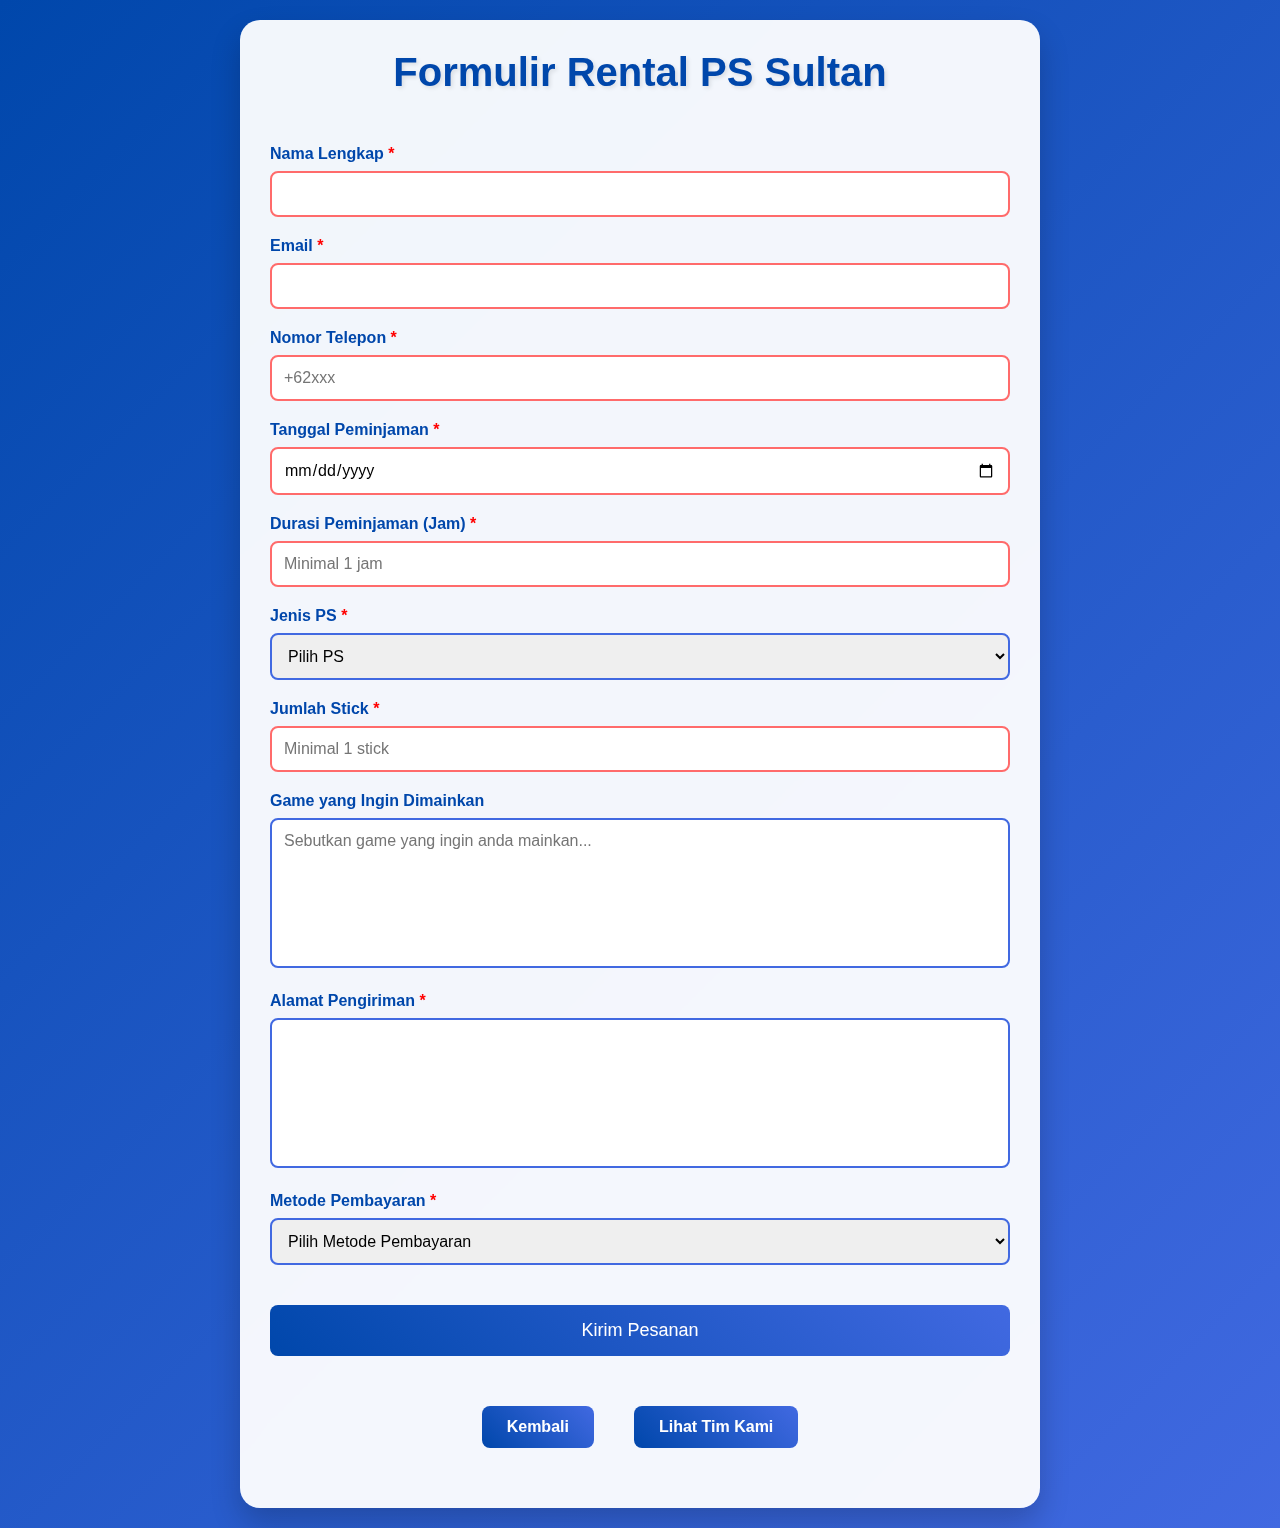
<file: index.html>
<!DOCTYPE html>
<html lang="en">
<head>
    <meta charset="UTF-8">
    <meta name="viewport" content="width=device-width, initial-scale=1.0">
    <title>Formulir Rental PS Sultan</title>
    <link rel="stylesheet" href="style.css">
</head>
<body>
    <div class="container">
        <h1>Formulir Rental PS Sultan</h1>
        
        <form action="success.html" method="GET"> 
            <div class="form-group">
                <label class="required">Nama Lengkap</label>
                <input type="text" name="name" required pattern="[A-Za-z\s]{1,}" title="Minimal 1 huruf, hanya huruf dan spasi">
            </div>

            <div class="form-group">
                <label class="required">Email</label>
                <input type="email" required pattern="[a-z0-9._%+-]+@[a-z0-9.-]+\.[a-z]{2,}$" title="Masukkan email valid (contoh: nama@gmail.com)">
            </div>

            <div class="form-group">
                <label class="required">Nomor Telepon</label>
                <input type="tel" required pattern="[\+]\d{2}[\d]{10,13}" title="Format: +62xxx (10-13 digit)" placeholder="+62xxx">
            </div>

            <div class="form-group">
                <label class="required">Tanggal Peminjaman</label>
                <input type="date" required min="2024-01-01">
            </div>

            <div class="form-group">
                <label class="required">Durasi Peminjaman (Jam)</label>
                <input type="number" required min="1" placeholder="Minimal 1 jam">
            </div>

            <div class="form-group">
                <label class="required">Jenis PS</label>
                <select required>
                    <option value="">Pilih PS</option>
                    <option value="ps7">PlayStation 7</option>
                    <option value="ps7-digital">PlayStation 7 Digital Edition</option>
                    <option value="ps7-pro">PlayStation 7 Pro</option>
                </select>
            </div>

            <div class="form-group">
                <label class="required">Jumlah Stick</label>
                <input type="number" required min="1" placeholder="Minimal 1 stick">
            </div>

            <div class="form-group">
                <label>Game yang Ingin Dimainkan</label>
                <textarea rows="3" placeholder="Sebutkan game yang ingin anda mainkan..."></textarea>
            </div>

            <div class="form-group">
                <label class="required">Alamat Pengiriman</label>
                <textarea required rows="3"></textarea>
            </div>

            <div class="form-group">
                <label class="required">Metode Pembayaran</label>
                <select required name="payment" onchange="
                    if(this.value=='bank') {
                        document.getElementById('bank-select').style.display='block';
                        document.getElementById('ewallet-select').style.display='none';
                    } 
                    else if(this.value=='ewallet') {
                        document.getElementById('bank-select').style.display='none';
                        document.getElementById('ewallet-select').style.display='block';
                    }
                    else {
                        document.getElementById('bank-select').style.display='none';
                        document.getElementById('ewallet-select').style.display='none';
                    }">
                    <option value="">Pilih Metode Pembayaran</option>
                    <option value="bank">Transfer Bank</option>
                    <option value="ewallet">E-Wallet</option>
                    <option value="cash">Tunai</option>
                </select>
            </div>
            
            <div class="form-group" id="bank-select">
                <label class="required">Pilih Bank</label>
                <select required>
                    <option value="">Pilih Bank</option>
                    <option value="bri">BRI - 547001042746535</option>
                    <option value="bni">BNI - 1792866785</option>
                    <option value="bca">BCA - 3120881123</option>
                    <option value="mandiri">Mandiri - 1110022981738</option>
                </select>
            </div>
                        
            <div class="form-group" id="ewallet-select">
                <label class="required">Pilih E-Wallet</label>
                <select required>
                    <option value="">Pilih E-Wallet</option>
                    <option value="shopeepay">ShopeePay - 081270632690</option>
                    <option value="dana">DANA - 081270632690</option>
                    <option value="gopay">GoPay - 081270632690</option>
                </select>
            </div>

            <button type="submit">Kirim Pesanan</button>
        </form>

        <div class="nav-links">
            <a href="welcome.html">Kembali</a>
            <a href="anggota.html">Lihat Tim Kami</a>
        </div>
    </div>
</body>
</html>
</file>
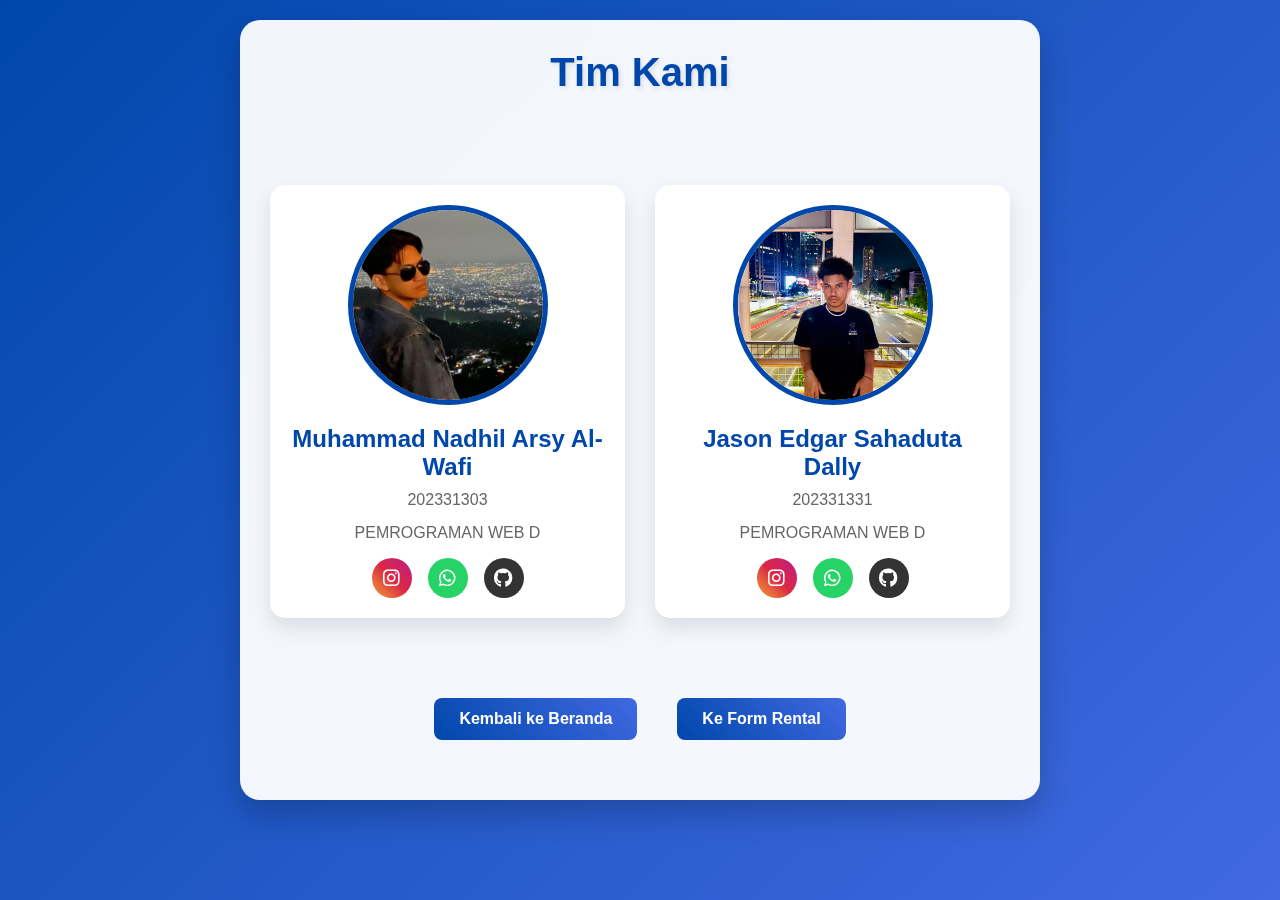
<file: anggota.html>
<!DOCTYPE html>
<html lang="en">
<head>
    <meta charset="UTF-8">
    <meta name="viewport" content="width=device-width, initial-scale=1.0">
    <title>Tim Kami - PS Sultan Rental</title>
    <link rel="stylesheet" href="style.css">
    <link rel="stylesheet" href="https://cdnjs.cloudflare.com/ajax/libs/font-awesome/6.0.0/css/all.min.css">
</head>
<body>
    <div class="container">
        <h1>Tim Kami</h1>
        <div class="team-grid">
            <div class="team-member">
                <div class="profile-image">
                    <img src="assets/img/g1.jpg" alt="Muhammad Nadhil Arsy Al-Wafi">
                </div>
                <h2>Muhammad Nadhil Arsy Al-Wafi</h2>
                <p>202331303</p>
                <p>PEMROGRAMAN WEB D</p>
                <div class="social-links">
                    <a href="https://instagram.com/_ndlasy" class="instagram" target="_blank">
                        <i class="fab fa-instagram"></i>
                    </a>
                    <a href="https://wa.me/+6281270632690" class="whatsapp" target="_blank">
                        <i class="fab fa-whatsapp"></i>
                    </a>
                    <a href="https://github.com/nadhil13" class="github" target="_blank">
                        <i class="fab fa-github"></i>
                    </a>
                </div>
            </div>
            <div class="team-member">
                <div class="profile-image">
                    <img src="assets/img/g2.jpg" alt="Jason Edgar Sahaduta Dally">
                </div>
                <h2>Jason Edgar Sahaduta Dally</h2>
                <p>202331331</p>
                <p>PEMROGRAMAN WEB D</p>
                <div class="social-links">
                    <a href="https://instagram.com/jasndally_" class="instagram" target="_blank">
                        <i class="fab fa-instagram"></i>
                    </a>
                    <a href="https://wa.me/+6285891499471" class="whatsapp" target="_blank">
                        <i class="fab fa-whatsapp"></i>
                    </a>
                    <a href="https://github.com/JasonDally08" class="github" target="_blank">
                        <i class="fab fa-github"></i>
                    </a>
                </div>
            </div>
        </div>
        <div class="nav-links">
            <a href="welcome.html">Kembali ke Beranda</a>
            <a href="index.html">Ke Form Rental</a>
        </div>
    </div>
</body>
</html>
</file>
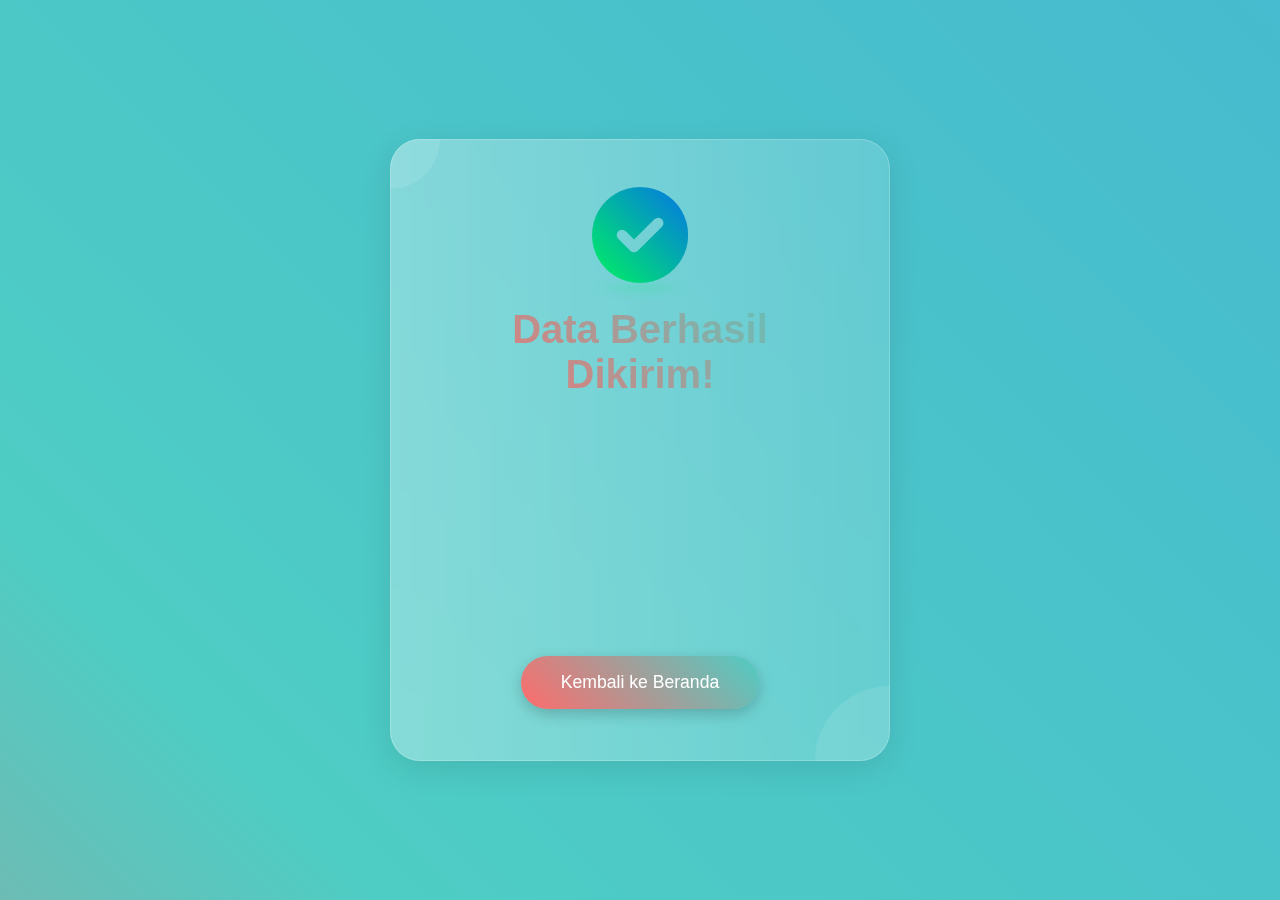
<file: success.html>
<!DOCTYPE html>
<html lang="en">
<head>
    <meta charset="UTF-8">
    <meta name="viewport" content="width=device-width, initial-scale=1.0">
    <title>Submission Successful</title>
    <link href="https://cdnjs.cloudflare.com/ajax/libs/font-awesome/6.0.0/css/all.min.css" rel="stylesheet">
    <style>
        * {
            margin: 0;
            padding: 0;
            box-sizing: border-box;
        }

        @import url('https://fonts.googleapis.com/css2?family=Poppins:wght@300;400;500;600&display=swap');

        body {
            min-height: 100vh;
            display: flex;
            justify-content: center;
            align-items: center;
            font-family: 'Poppins', sans-serif;
            background: linear-gradient(45deg, #FF6B6B, #4ECDC4, #45B7D1, #596AFB);
            background-size: 300% 300%;
            animation: gradientBG 15s ease infinite;
            color: white;
            position: relative;
            overflow: hidden;
        }

        @keyframes gradientBG {
            0% { background-position: 0% 50%; }
            50% { background-position: 100% 50%; }
            100% { background-position: 0% 50%; }
        }

        .container {
            background: rgba(255, 255, 255, 0.15);
            backdrop-filter: blur(20px);
            padding: 3rem;
            border-radius: 30px;
            box-shadow: 
                0 8px 32px rgba(0, 0, 0, 0.1),
                inset 0 0 0 1px rgba(255, 255, 255, 0.2);
            text-align: center;
            max-width: 90%;
            width: 500px;
            animation: fadeInUp 1s ease-out;
            position: relative;
            overflow: hidden;
        }

        .container::before {
            content: '';
            position: absolute;
            top: 0;
            left: -100%;
            width: 200%;
            height: 100%;
            background: linear-gradient(
                90deg,
                transparent,
                rgba(255, 255, 255, 0.2),
                transparent
            );
            animation: shine 8s infinite;
        }

        @keyframes shine {
            0% { transform: translateX(-100%); }
            20%, 100% { transform: translateX(100%); }
        }

        .success-icon {
            font-size: 6rem;
            background: linear-gradient(45deg, #00f260, #0575e6);
            -webkit-background-clip: text;
            background-clip: text;
            color: transparent;
            margin-bottom: 1.5rem;
            display: inline-block;
            animation: floatIcon 3s ease-in-out infinite;
            position: relative;
        }

        @keyframes floatIcon {
            0%, 100% { transform: translateY(0) scale(1); }
            50% { transform: translateY(-10px) scale(1.05); }
        }

        .success-icon::after {
            content: '';
            position: absolute;
            width: 100%;
            height: 10px;
            background: radial-gradient(ellipse at center, rgba(0, 242, 96, 0.3) 0%, transparent 70%);
            bottom: -10px;
            left: 0;
            filter: blur(4px);
            animation: shadowPulse 3s ease-in-out infinite;
        }

        @keyframes shadowPulse {
            0%, 100% { transform: scale(1); opacity: 0.5; }
            50% { transform: scale(1.2); opacity: 0.8; }
        }

        h1 {
            font-size: 2.5rem;
            font-weight: 600;
            margin-bottom: 1.5rem;
            background: linear-gradient(45deg, #FF6B6B, #4ECDC4);
            -webkit-background-clip: text;
            background-clip: text;
            color: transparent;
            position: relative;
            display: inline-block;
        }

        h1::after {
            content: '';
            position: absolute;
            bottom: -8px;
            left: 0;
            width: 100%;
            height: 3px;
            background: linear-gradient(45deg, #FF6B6B, #4ECDC4);
            transform: scaleX(0);
            animation: underline 1.5s ease-out forwards;
        }

        @keyframes underline {
            to { transform: scaleX(1); }
        }

        p {
            margin: 1rem 0;
            font-size: 1.2rem;
            line-height: 1.8;
            font-weight: 300;
            opacity: 0;
            transform: translateY(20px);
            animation: fadeInText 0.8s ease-out forwards;
        }

        p:nth-child(3) {
            animation-delay: 0.3s;
        }

        p:nth-child(4) {
            animation-delay: 0.6s;
        }

        @keyframes fadeInText {
            to {
                opacity: 1;
                transform: translateY(0);
            }
        }

        .button {
            display: inline-block;
            margin-top: 2rem;
            padding: 1rem 2.5rem;
            background: linear-gradient(45deg, #FF6B6B, #4ECDC4);
            border: none;
            border-radius: 50px;
            color: white;
            font-size: 1.1rem;
            font-weight: 500;
            text-decoration: none;
            transition: all 0.3s ease;
            position: relative;
            overflow: hidden;
            box-shadow: 0 5px 15px rgba(0, 0, 0, 0.2);
        }

        .button:hover {
            transform: translateY(-3px);
            box-shadow: 0 8px 25px rgba(0, 0, 0, 0.3);
        }

        .button::before {
            content: '';
            position: absolute;
            top: 0;
            left: 0;
            width: 100%;
            height: 100%;
            background: linear-gradient(45deg, transparent, rgba(255, 255, 255, 0.3), transparent);
            transform: translateX(-100%);
            transition: 0.5s;
        }

        .button:hover::before {
            transform: translateX(100%);
        }

        .decorative-circle {
            position: absolute;
            border-radius: 50%;
            background: rgba(255, 255, 255, 0.1);
            animation: floatCircle 10s infinite ease-in-out;
        }

        .circle-1 {
            width: 100px;
            height: 100px;
            top: -50px;
            left: -50px;
            animation-delay: 0s;
        }

        .circle-2 {
            width: 150px;
            height: 150px;
            bottom: -75px;
            right: -75px;
            animation-delay: -5s;
        }

        @keyframes floatCircle {
            0%, 100% { transform: translate(0, 0) rotate(0deg); }
            25% { transform: translate(10px, 10px) rotate(90deg); }
            50% { transform: translate(0, 20px) rotate(180deg); }
            75% { transform: translate(-10px, 10px) rotate(270deg); }
        }

        .sparkles {
            position: absolute;
            width: 100%;
            height: 100%;
            pointer-events: none;
        }

        .sparkle {
            position: absolute;
            width: 6px;
            height: 6px;
            border-radius: 50%;
            background-color: white;
            opacity: 0;
            animation: sparkle 4s infinite;
        }

        .sparkle:nth-child(1) { top: 20%; left: 20%; animation-delay: 0s; }
        .sparkle:nth-child(2) { top: 30%; left: 80%; animation-delay: 1s; }
        .sparkle:nth-child(3) { top: 70%; left: 30%; animation-delay: 2s; }
        .sparkle:nth-child(4) { top: 80%; left: 70%; animation-delay: 3s; }
        .sparkle:nth-child(5) { top: 40%; left: 50%; animation-delay: 0.5s; }
        .sparkle:nth-child(6) { top: 60%; left: 40%; animation-delay: 1.5s; }

        @keyframes sparkle {
            0%, 100% { transform: scale(0); opacity: 0; }
            50% { transform: scale(1); opacity: 0.8; }
        }
    </style>
</head>
<body>
    <div class="container">
        <div class="decorative-circle circle-1"></div>
        <div class="decorative-circle circle-2"></div>
        <div class="sparkles">
            <div class="sparkle"></div>
            <div class="sparkle"></div>
            <div class="sparkle"></div>
            <div class="sparkle"></div>
            <div class="sparkle"></div>
            <div class="sparkle"></div>
        </div>
        <i class="fas fa-check-circle success-icon"></i>
        <h1>Data Berhasil Dikirim!</h1>
        <p>Terima kasih telah mengirimkan data Anda.</p>
        <p>Data Anda telah kami terima dan akan segera diproses.</p>
        <p>Hormat Kami, PS Sultan!</p>
        <a href="welcome.html" class="button">Kembali ke Beranda</a>
    </div>
</body>
</html>
</file>
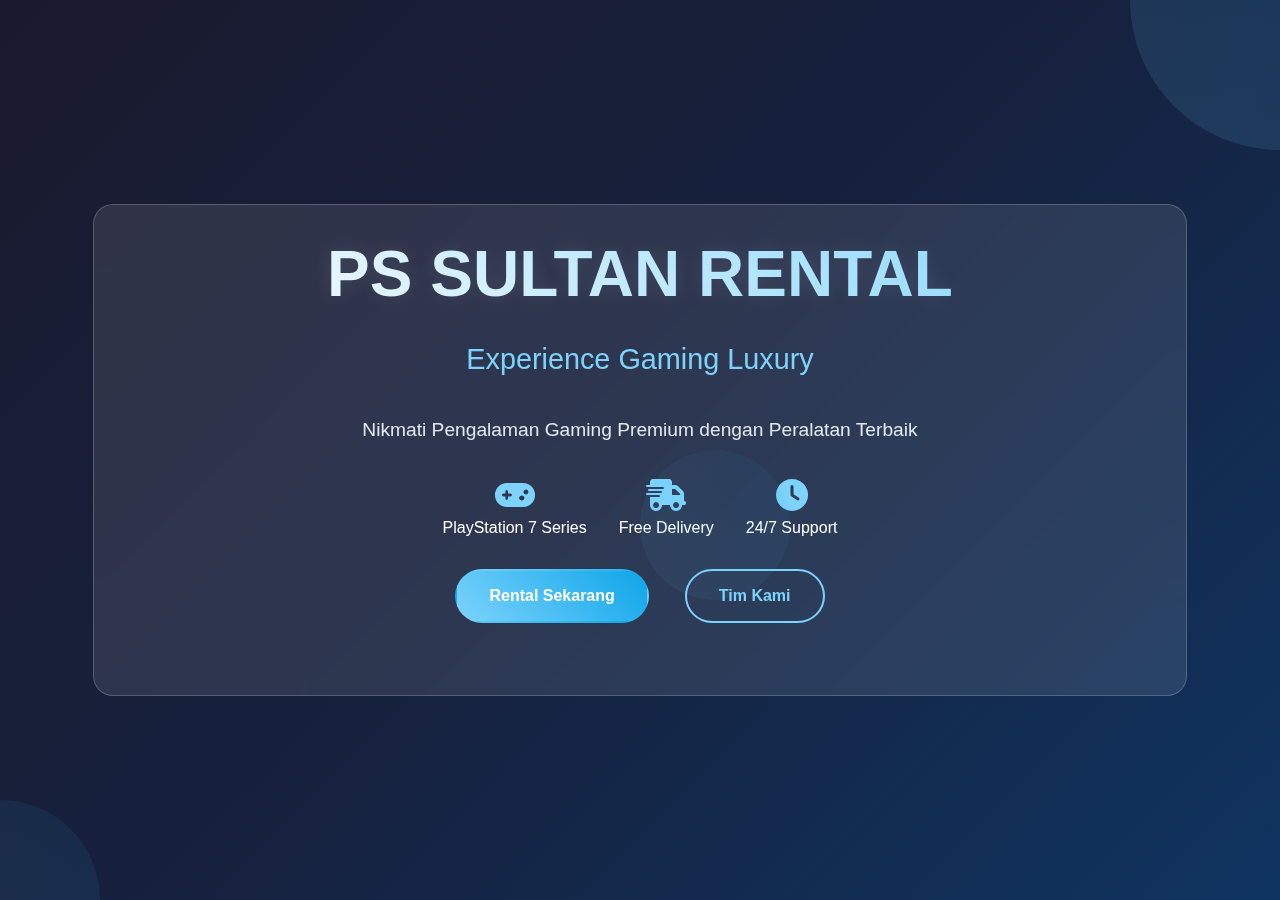
<file: welcome.html>
<!DOCTYPE html>
<html lang="en">
<head>
    <meta charset="UTF-8">
    <meta name="viewport" content="width=device-width, initial-scale=1.0">
    <title>Welcome to PS Sultan Rental</title>
    <link rel="stylesheet" href="style.css">
    <link rel="stylesheet" href="https://cdnjs.cloudflare.com/ajax/libs/font-awesome/6.0.0/css/all.min.css">
</head>
<body class="welcome-page">
    <div class="hero-container">
        <div class="hero-content">
            <h1 class="welcome-title">PS SULTAN RENTAL</h1>
            <div class="tagline">Experience Gaming Luxury</div>
            <div class="hero-description">
                <p>Nikmati Pengalaman Gaming Premium dengan Peralatan Terbaik</p>
                <div class="features">
                    <div class="feature-item">
                        <i class="fas fa-gamepad"></i>
                        <span>PlayStation 7 Series</span>
                    </div>
                    <div class="feature-item">
                        <i class="fas fa-truck-fast"></i>
                        <span>Free Delivery</span>
                    </div>
                    <div class="feature-item">
                        <i class="fas fa-clock"></i>
                        <span>24/7 Support</span>
                    </div>
                </div>
            </div>
            <div class="cta-buttons">
                <a href="index.html" class="cta-button primary">Rental Sekarang</a>
                <a href="anggota.html" class="cta-button secondary">Tim Kami</a>
            </div>
        </div>
        <div class="decoration-circles">
            <div class="circle circle-1"></div>
            <div class="circle circle-2"></div>
            <div class="circle circle-3"></div>
        </div>
    </div>
</body>
</html>
</file>
<file: style.css>
/* --- CSS Pertama --- */
/* Existing CSS remains the same, adding new styles below */ 

/* Welcome Page Styles */ 
.welcome-page { 
    background: linear-gradient(135deg, #1a1a2e, #16213e, #0f3460);
    animation: gradientBG 15s ease infinite;
    min-height: 100vh;
    overflow-x: hidden;
    width: 100%;
    margin: 0;
    padding: 0;
   
} 

.welcome-page body {
    margin: 0;
    padding: 0;
}

@keyframes gradientBG { 
    0% { background-position: 0% 50%; } 
    50% { background-position: 100% 50%; } 
    100% { background-position: 0% 50%; } 
} 

/* Memastikan halaman bisa di-scroll */
body {
    background: linear-gradient(135deg, #0047AB, #4169E1);
    animation: changeBackground 12s infinite;
    margin: 0;
    padding: 20px;
    min-height: 100vh;
    width: 100%;
    box-sizing: border-box;
}

.hero-container { 
    width: 100%;
    min-height: 100vh;
    display: flex;
    flex-direction: column;
    justify-content: center;
    align-items: center;
    padding: 2rem;
    box-sizing: border-box;
    position: relative;
    overflow-x: hidden; /* Mencegah scroll horizontal */
} 

.hero-content { 
    width: 90%;
    max-width: 1200px;
    text-align: center; 
    color: white; 
    margin: auto; /* Ini akan membantu konten tetap di tengah */
    padding: 2rem; 
    position: relative;  
    background: rgba(255, 255, 255, 0.1); 
    backdrop-filter: blur(10px); 
    border-radius: 20px; 
    border: 1px solid rgba(255, 255, 255, 0.2); 
    box-sizing: border-box; /* Menyertakan padding dalam ukuran */
} 

/* Tambahan untuk margin dan padding di tombol "Rental Sekarang" dan "Tim Kami" */
.cta-buttons {
    margin-top: 20px;    /* Jarak antara tombol dan elemen di atasnya */
    margin-bottom: 40px; /* Jarak antara tombol dan bagian bawah halaman */
}

.cta-button {
    padding: 15px 30px;  /* Menambah padding di dalam tombol */
    margin: 0 10px;      /* Menambah margin antar tombol */
}

/* Menambah margin bawah pada container utama */
.container {
    width: 100%;
    display: flex;
    flex-direction: column;
    gap: 20px;
}

/* Styles lainnya tetap sama... */

/* Styles lainnya tetap sama, berikut adalah bagian tambahan untuk textarea */

/* Mengatur ukuran tetap untuk textarea */
textarea {
    width: 100%;         /* Sesuaikan lebar dengan container */
    max-width: 100%;     /* Batasi lebar maksimal */
    height: 150px;       /* Tinggi tetap 150px */
    max-height: 200px;   /* Batasi tinggi maksimal */
    box-sizing: border-box; /* Pastikan padding dan border termasuk dalam ukuran */
    padding: 10px;       /* Tambahkan padding untuk kenyamanan */
    font-size: 16px;     /* Atur ukuran font */
    border-radius: 8px;  /* Tambahkan sudut melengkung */
    resize: none;        /* Hilangkan opsi ubah ukuran oleh pengguna */
    border: 2px solid #4169E1; /* Warna border yang sama */
}

/* Memastikan textarea fokus memiliki tampilan yang sesuai */
textarea:focus {
    outline: none;
    border-color: #0047AB; /* Warna border saat fokus */
    box-shadow: 0 0 10px rgba(65, 105, 225, 0.3); /* Efek bayangan saat fokus */
    transform: scale(1.01); /* Efek skala sedikit saat fokus */
}

/* Style yang ada sebelumnya tetap sama... */

.welcome-title { 
    font-size: 4em; 
    margin-bottom: 0.5em; 
    background: linear-gradient(45deg, #fff, #7dd3fc); 
    background-clip: text; 
    -webkit-text-fill-color: transparent; 
    text-shadow: 0 0 20px rgba(255, 255, 255, 0.1); 
} 

.tagline { 
    font-size: 1.8em; 
    margin-bottom: 1.5em; 
    color: #7dd3fc; 
    font-weight: 300; 
} 

.hero-description { 
    margin-bottom: 2em; 
} 

.hero-description p { 
    font-size: 1.2em; 
    margin-bottom: 2em; 
    color: #e2e8f0; 
} 

.features { 
    display: flex; 
    justify-content: center; 
    gap: 2em; 
    margin: 2em 0; 
} 

.feature-item { 
    display: flex; 
    flex-direction: column; 
    align-items: center; 
    gap: 0.5em; 
} 

.feature-item i { 
    font-size: 2em; 
    color: #7dd3fc; 
} 

.cta-buttons { 
    display: flex; 
    gap: 1em; 
    justify-content: center; 
} 

.cta-button { 
    padding: 1em 2em; 
    border-radius: 50px; 
    text-decoration: none; 
    font-weight: bold; 
    transition: all 0.3s ease; 
    border: 2px solid transparent; 
} 

.cta-button.primary { 
    background: linear-gradient(45deg, #7dd3fc, #0ea5e9); 
    color: white; 
} 

.cta-button.secondary { 
    background: transparent; 
    border: 2px solid #7dd3fc; 
    color: #7dd3fc; 
} 

.cta-button:hover { 
    transform: translateY(-5px); 
    box-shadow: 0 10px 20px rgba(0, 0, 0, 0.2); 
} 

.decoration-circles .circle { 
    position: absolute; 
    border-radius: 50%; 
    animation: float 6s infinite ease-in-out; 
} 

.circle-1 { 
    width: 300px; 
    height: 300px; 
    background: linear-gradient(45deg, #7dd3fc20, #0ea5e920); 
    top: -150px; 
    right: -150px; 
} 

.circle-2 { 
    width: 200px; 
    height: 200px; 
    background: linear-gradient(45deg, #7dd3fc15, #0ea5e915); 
    bottom: -100px; 
    left: -100px; 
} 

.circle-3 { 
    width: 150px; 
    height: 150px; 
    background: linear-gradient(45deg, #7dd3fc10, #0ea5e910); 
    top: 50%; 
    left: 50%; 
} 

@keyframes float { 
    0%, 100% { transform: translateY(0); } 
    50% { transform: translateY(-20px); } 
} 

/* Updated Team Member Styles */ 
.social-links { 
    display: flex; 
    justify-content: center; 
    gap: 1em; 
    margin-top: 1em; 
} 

.social-links a { 
    width: 40px; 
    height: 40px; 
    border-radius: 50%; 
    display: flex; 
    align-items: center; 
    justify-content: center; 
    color: white; 
    text-decoration: none; 
    transition: all 0.3s ease; 
    font-size: 1.2em; 
} 

.social-links .instagram { 
    background: linear-gradient(45deg, #f09433, #e6683c, #dc2743, #cc2366, #bc1888); 
} 

.social-links .whatsapp { 
    background: #25D366; 
} 

.social-links .github { 
    background: #333; 
} 

.social-links a:hover { 
    transform: translateY(-5px); 
    box-shadow: 0 5px 15px rgba(0, 0, 0, 0.3); 
} 

/* Responsive Adjustments */ 
@media (max-width: 768px) { 
    .welcome-title { 
        font-size: 2.5em; 
    } 
     
    .tagline { 
        font-size: 1.4em; 
    } 
     
    .features { 
        flex-direction: column; 
        gap: 1em; 
    } 
     
    .cta-buttons { 
        flex-direction: column; 
    } 
     
    .social-links { 
        flex-wrap: wrap; 
    } 
} 


/* --- CSS Kedua --- */

/* Global Reset */
* { 
    margin: 0; 
    padding: 0; 
    box-sizing: border-box; 
    font-family: 'Segoe UI', Tahoma, Geneva, Verdana, sans-serif; 
} 

/* Background Animation */
@keyframes changeBackground { 
    0% { background: #0047AB; } 
    14% { background: #4169E1; } 
    28% { background: #8A2BE2; } 
    42% { background: #FF6347; } 
    57% { background: #3CB371; } 
    71% { background: #FFD700; } 
    85% { background: #FF69B4; } 
    100% { background: #0047AB; } 
} 

body { 
    background: linear-gradient(135deg, #0047AB, #4169E1); 
    animation: changeBackground 12s infinite; 
    min-height: 100vh; 
    padding: 20px; 
} 

.container { 
    max-width: 800px; 
    margin: 0 auto; 
    padding: 30px; 
    background: rgba(255, 255, 255, 0.95); 
    border-radius: 20px; 
    box-shadow: 0 15px 30px rgba(0, 0, 0, 0.2); 
    backdrop-filter: blur(10px); 
    animation: fadeIn 1s ease; 
} 

h1 { 
    text-align: center; 
    color: #0047AB; 
    margin-bottom: 30px; 
    font-size: 2.5em; 
    text-shadow: 2px 2px 4px rgba(0, 0, 0, 0.1); 
} 

/* Form Styles */
.form-group { 
    margin-bottom: 20px;
    width: 100%; 
} 

label { 
    display: block; 
    margin-bottom: 8px; 
    color: #0047AB; 
    font-weight: bold; 
} 

input, select, textarea { 
    width: 100%; 
    padding: 12px; 
    border: 2px solid #4169E1; 
    border-radius: 8px; 
    font-size: 16px; 
    transition: all 0.3s ease; 
    box-sizing: border-box;
} 

input:focus, select:focus, textarea:focus { 
    outline: none; 
    border-color: #0047AB; 
    box-shadow: 0 0 10px rgba(65, 105, 225, 0.3); 
    transform: scale(1.01); 
} 

button { 
    background: linear-gradient(45deg, #0047AB, #4169E1); 
    color: white; 
    padding: 15px 30px; 
    border: none; 
    border-radius: 8px; 
    cursor: pointer; 
    width: 100%; 
    font-size: 18px; 
    margin-top: 20px; 
    transition: all 0.3s ease; 
} 

button:hover { 
    transform: translateY(-3px); 
    box-shadow: 0 5px 15px rgba(0, 0, 0, 0.3); 
} 

button:active { 
    transform: translateY(1px); 
} 

/* Navigation Links */
.nav-links { 
    display: flex;
    gap: 20px; /* Menambah jarak antar tombol */
    justify-content: center;
    text-align: center; 
    margin-top: 30px; 
    margin-bottom: 30px;
} 

.nav-links a { 
    color: #0047AB; 
    text-decoration: none; 
    margin: 0 10px; 
    font-weight: bold; 
    transition: all 0.3s ease; 
} 

.nav-links a:hover { 
    color: #4169E1; 
    text-decoration: underline; 
} 

@keyframes fadeIn { 
    from { 
        opacity: 0; 
        transform: translateY(20px); 
    } 
    to { 
        opacity: 1; 
        transform: translateY(0); 
    } 
} 

.required::after { 
    content: " *"; 
    color: red; 
} 

input:invalid { 
    border-color: #ff6b6b; 
} 

/* Team Member Grid */
.team-grid { 
    display: grid; 
    grid-template-columns: repeat(auto-fit, minmax(300px, 1fr)); 
    gap: 30px; 
    margin-bottom: 30px; 
    margin-top: 40px;
} 

.team-member { 
    background: white; 
    border-radius: 15px; 
    padding: 20px; 
    text-align: center; 
    box-shadow: 0 10px 20px rgba(0, 0, 0, 0.1); 
    transition: all 0.3s ease; 
} 

.team-member:hover { 
    transform: translateY(-10px); 
    box-shadow: 0 15px 30px rgba(0, 0, 0, 0.2); 
} 

.profile-image { 
    width: 200px; 
    height: 200px; 
    border-radius: 50%; 
    margin: 0 auto 20px; 
    overflow: hidden; 
    border: 5px solid #0047AB; 
    transition: all 0.3s ease; 
} 

.profile-image img { 
    width: 100%; 
    height: 100%; 
    object-fit: cover; 
    transition: all 0.3s ease; 
} 

.team-member:hover .profile-image { 
    transform: scale(1.05); 
    border-color: #4169E1; 
} 

.team-member h2 { 
    color: #0047AB; 
    margin-bottom: 10px; 
    font-size: 1.5em; 
} 

.team-member p { 
    color: #666; 
    margin-bottom: 15px; 
} 

.nav-links a { 
    display: inline-block; 
    background: linear-gradient(45deg, #0047AB, #4169E1); 
    color: white; 
    padding: 12px 25px; 
    text-decoration: none; 
    border-radius: 8px; 
    font-weight: bold; 
    transition: all 0.3s ease; 
} 

.nav-links a:hover { 
    transform: translateY(-3px); 
    box-shadow: 0 5px 15px rgba(0, 0, 0, 0.3); 
} 

/* Hide all payment select options by default */
#bank-select,
#ewallet-select {
    display: none;
}
</file>
